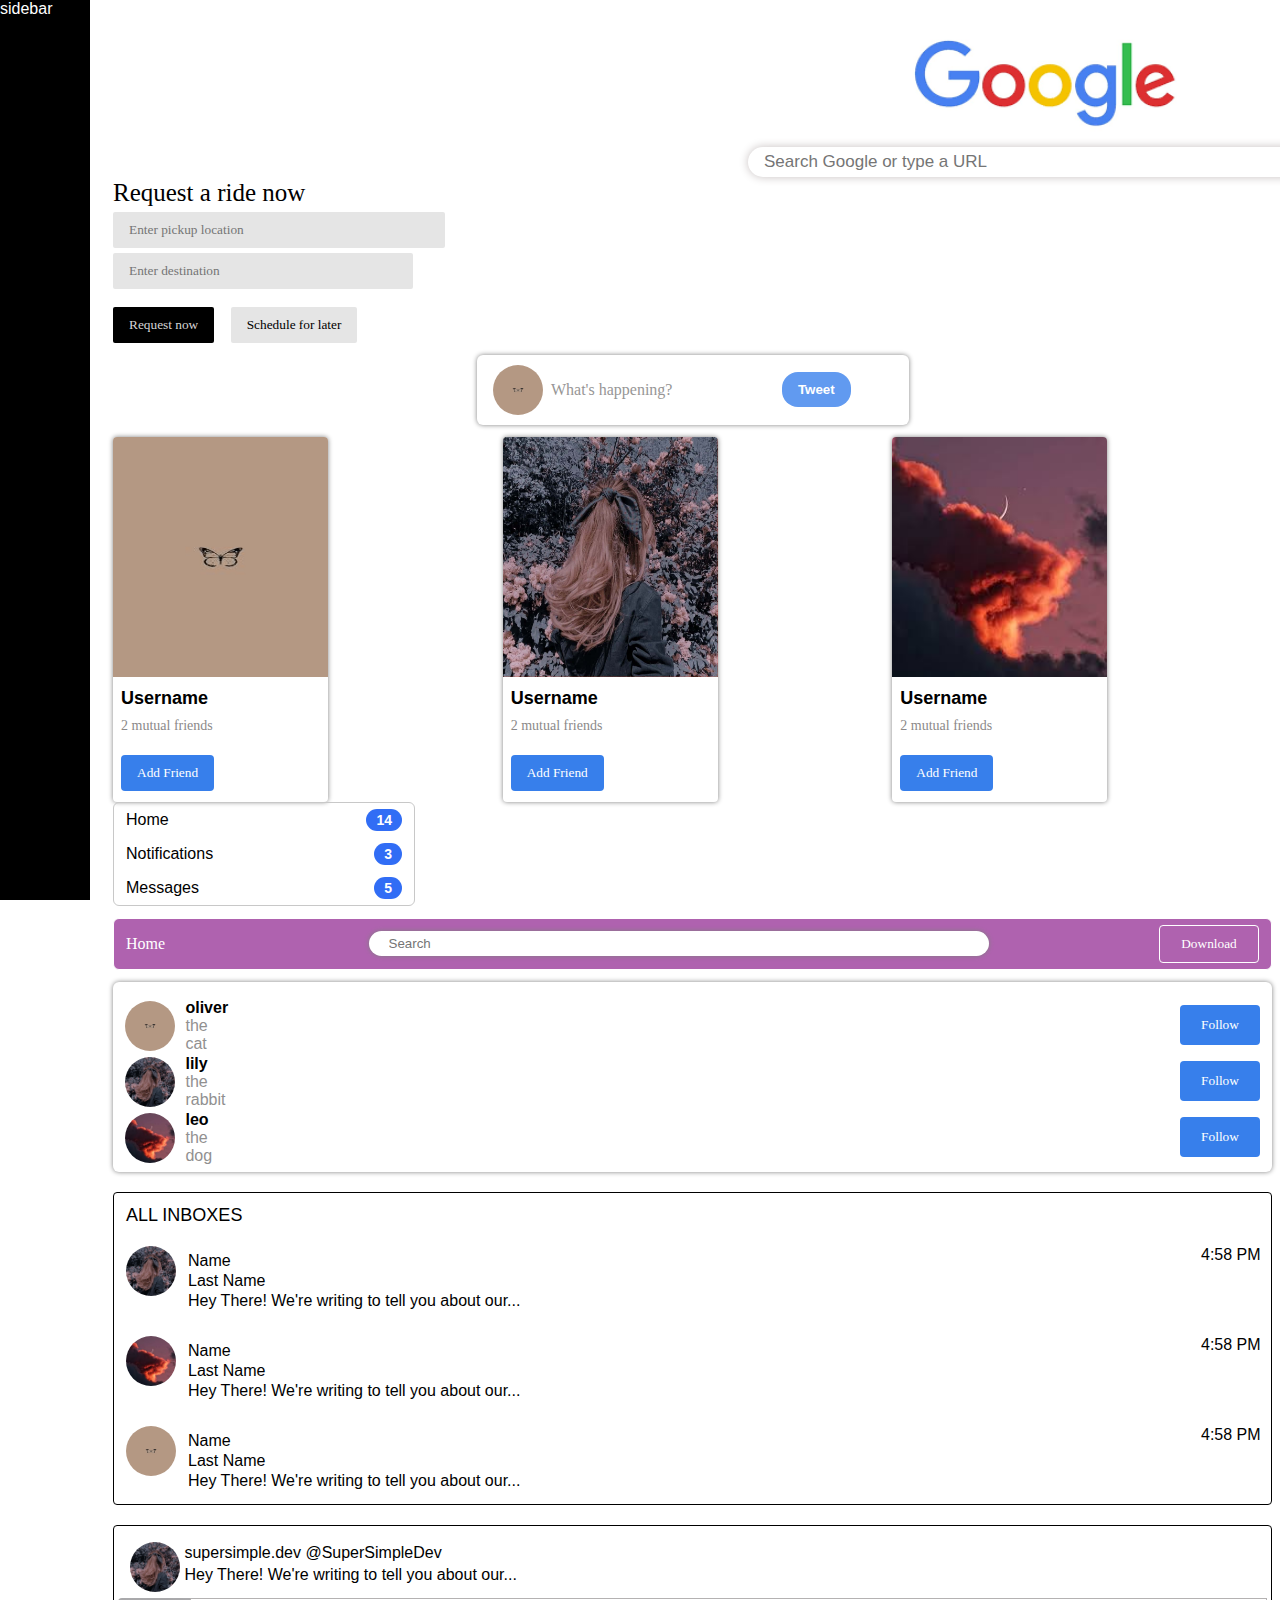
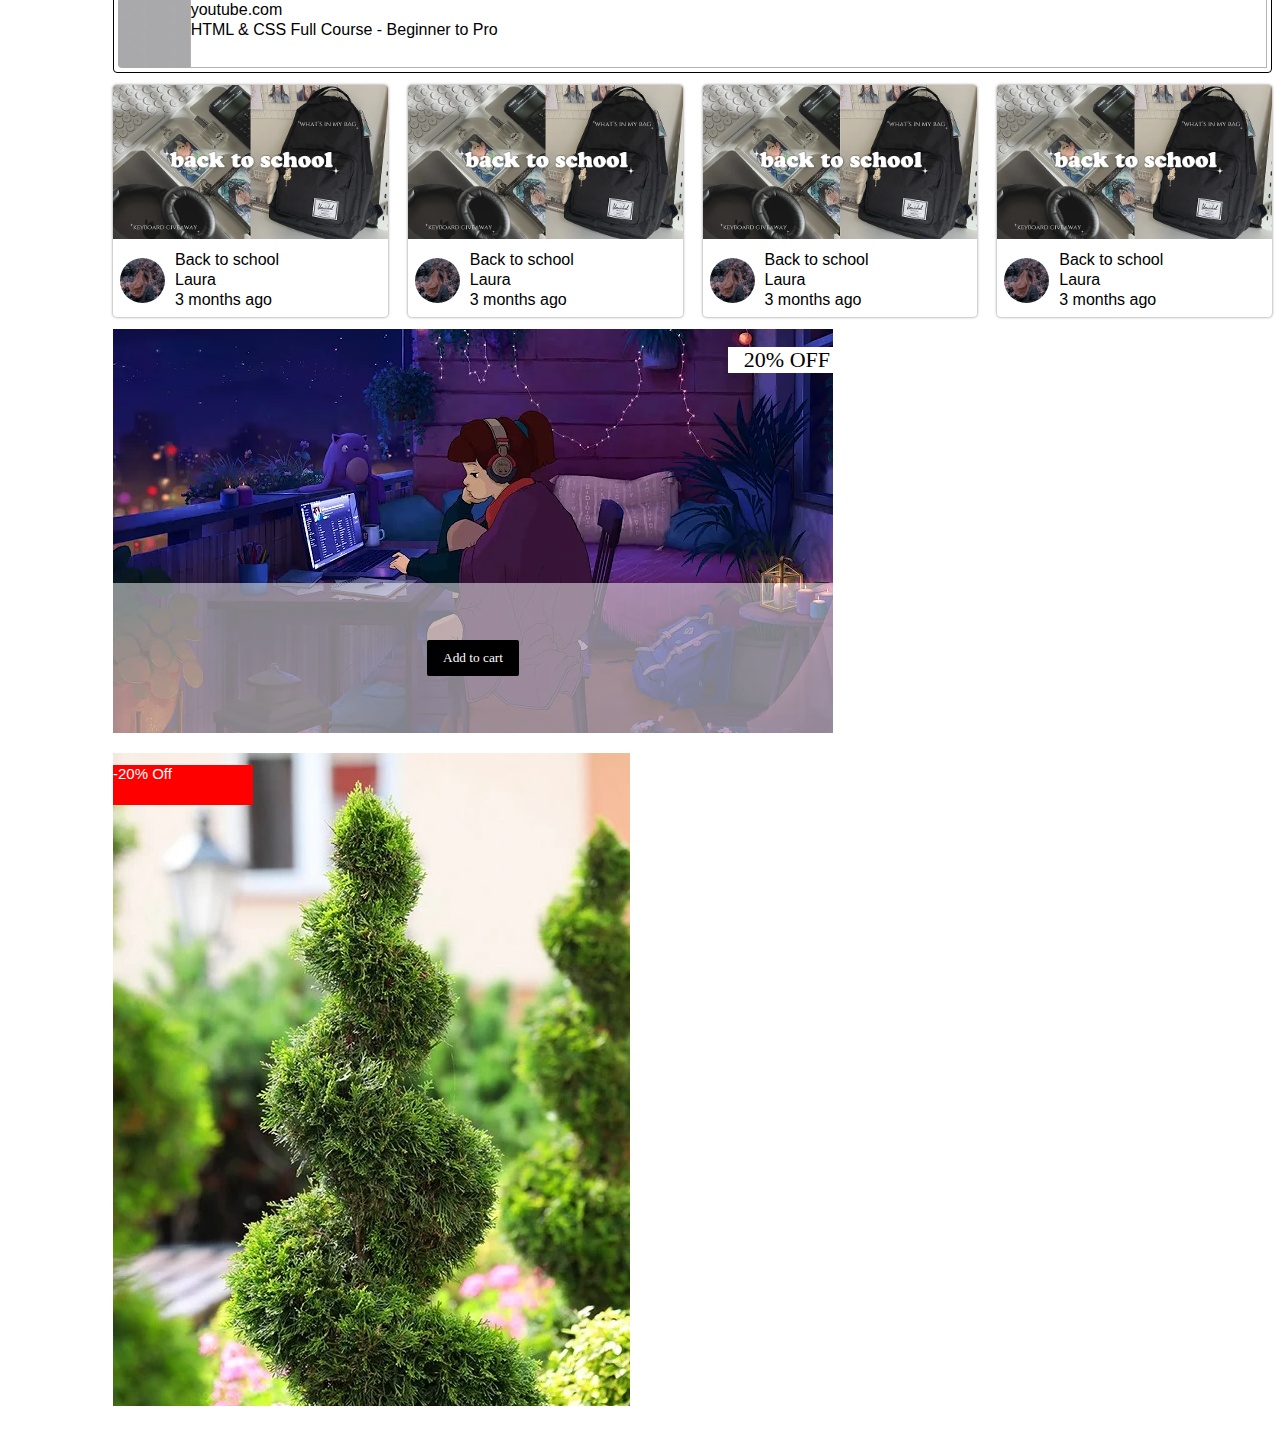
<file: index.html>
<!DOCTYPE html>
<head>
    <meta charset="UTF-8">
    <meta name="viewport" content="width=device-width, initial-scale=1.0">
    <title>Google clone</title>
    <link rel="stylesheet" href="./practice.css">
</head>
<body style="
    padding-left: 105px;">
    <div class="sidebar-practice" style="
        background-color: black;
        color: white;
        position: fixed;
        top: 0;
        left: 0;
        width: 90px;
        bottom: 0;    
    ">
        sidebar
    </div>
    <img class="thumbnail" src="./assets/google logo.png">
    <input class="searchbar" type="search" placeholder="Search Google or type a URL">
    <p class="subtitle">Request a ride now</p>
    <input class="textbox" type="text" placeholder="Enter pickup location">
    <input class="textbox" type="search" placeholder="Enter destination">
    <div>
    <button class="now">Request now</button>
    <button class="later">Schedule for later</button>
</div>
    <div class="profile_1">
        <img class="profile_1_pic" src="./assets/profile-pic.jpg">
        <p class="profile_1_text">What's happening?</p>
        <button class="profile_1_button">Tweet</button>
    </div>
    <div class="facebook-grid">
    <div class="facebook">
        <img class="fb-pic" src="./assets/profile-pic.jpg">
        <p class="fb-user">Username</p>
        <p class="fb-com">2 mutual friends</p>
        <button class="fb-add">Add Friend</button>
    </div>
    <div class="facebook">
        <img class="fb-pic" src="./assets/profile-pic-1.jpg">
        <p class="fb-user">Username</p>
        <p class="fb-com">2 mutual friends</p>
        <button class="fb-add">Add Friend</button>
    </div>
    <div class="facebook">
        <img class="fb-pic" src="./assets/profile-pic-2.jpg">
        <p class="fb-user">Username</p>
        <p class="fb-com">2 mutual friends</p>
        <a href="https://interimobiliare.ro/?gclid=CjwKCAjwloynBhBbEiwAGY25dENUt3aJtYCBXE9XBcusMU1H3ef1tImGlgMPWAc3Q8KzaGuWqHDboxoCqaMQAvD_BwE" target="_blank"><button class="fb-add">Add Friend</button></a>
    </div>
    </div>
    <div class="container">
        <div class="flexbox">
          <div>Home</div>
          <div class="notifications">14</div>
        </div>
        <div class="flexbox">
          <div>Notifications</div>
          <div class="notifications">3</div>
        </div>
        <div class="flexbox">
          <div>Messages</div>
          <div class="notifications">5</div>
        </div>
    </div>
    <div class="container-1">
        <p style="width: 80px;">Home</p>
        <input class="searchbar-1" type="text" placeholder="Search">
        <button class="fb-add" style="
            width: 100px;
            margin-left: 8px;
            margin-top: 0px;
            margin-bottom: 0px;
            margin-right: 0px;
            background-color: rgb(175, 98, 175);
            border: solid;
            border-width: 1px;">Download</button>
    </div>
    <div class="follow">
        <div class="user">
        <div class="human">
                <img class="profile_1_pic" src="./assets/profile-pic.jpg">
                <div class="profile_ex_text">
                    <p class="profile_ex_text_1">oliver</p>
                    <p class="profile_ex_text_2">the</p>
                    <p class="profile_ex_text_2">cat</p>
                </div>
            </div>
            <button class="fb-add" style="
                width: 80px;
                height: 40px;
                margin-left: 8px;">Follow</button>
        </div>
        <div class="user">
            <div class="human">
                    <img class="profile_1_pic" src="./assets/profile-pic-1.jpg">
                    <div class="profile_ex_text">
                        <p class="profile_ex_text_1">lily</p>
                        <p class="profile_ex_text_2">the</p>
                        <p class="profile_ex_text_2">rabbit</p>
                    </div>
                </div>
                <button class="fb-add" style="
                    width: 80px;
                    height: 40px;
                    margin-left: 8px;">Follow</button>
        </div>
        <div class="user">
            <div class="human">
                    <img class="profile_1_pic" src="./assets/profile-pic-2.jpg">
                    <div class="profile_ex_text">
                        <p class="profile_ex_text_1">leo</p>
                        <p class="profile_ex_text_2">the</p>
                        <p class="profile_ex_text_2">dog</p>
                    </div>
            </div>
            <button class="fb-add" style="
                        width: 80px;
                        height: 40px;
                        margin-left: 8px;">Follow</button>
        </div>
    </div>
    <div class="inbox">
        <p style="
            margin-left: 8px;
            padding-left: 4px;
            padding-right: 4px;
            padding-top: 4px;
            padding-bottom: 4px;
            margin-top: 8px;
            margin-bottom: 4px;
            margin-right: 8px;
            font-size: 18px;    
        ">ALL INBOXES</p>
        <div class="info">
            <img class="info-pic" src="./assets/profile-pic-1.jpg">
            <div class="info-text">
                <p>Name</p>
                <p>Last Name</p>
                <p>Hey There! We're writing to tell you about our...</p>
            </div>
            <p class="time">4:58 PM</p>
        </div>
        <div class="info">
            <img class="info-pic" src="./assets/profile-pic-2.jpg">
            <div class="info-text">
                <p>Name</p>
                <p>Last Name</p>
                <p>Hey There! We're writing to tell you about our...</p>
            </div>
            <p class="time">4:58 PM</p>
        </div>
        <div class="info">
            <img class="info-pic" src="./assets/profile-pic.jpg">
            <div class="info-text">
                <p>Name</p>
                <p>Last Name</p>
                <p>Hey There! We're writing to tell you about our...</p>
            </div>
            <p class="time">4:58 PM</p>
        </div>
    </div>
    <div class="twitter">
        <div class="account">
            <img class="info-pic" src="./assets/profile-pic-1.jpg">
            <div class="account-text">
                <p style="display: inline-block;">supersimple.dev</p>
                <p style="display: inline-block;"> @SuperSimpleDev</p>
                <p>Hey There! We're writing to tell you about our...</p>
            </div>
        </div>
        <div class="yt">
            <img class="grey-shape" src="./assets/grey wallpaper.jpg">
            <div class="yt-text">
                <p>youtube.com</p>
                <p>HTML & CSS Full Course - Beginner to Pro</p>
            </div>
        </div>
    </div>
    <div class="yt-video-grid">
    <div class="yt-video">
        <div class="yt-clip">
            <img src="./assets/thumbnail-1.webp" style="
                width: 100%;
                border-top-left-radius: 4px;
                border-top-right-radius: 4px;
                border: none;   
            ">
            <button class="anunt">Button</button>
        </div>
        <div class="yt-info">
            <img src="./assets/profile-pic-1.jpg" style="
                border-radius: 50px;
                width: 45px;
                height: 45px;
                border: none;
                margin-left: 7px;
                margin-right: 7px;    
            ">
            <div class="yt-info-text">
                <p>Back to school</p>
                <p>Laura</p>
                <p>3 months ago</p>
            </div>
        </div>
    </div>
    <div class="yt-video">
        <img src="./assets/thumbnail-1.webp" style="
            width: 100%;
            border-top-left-radius: 4px;
            border-top-right-radius: 4px;
            border: none;   
        ">
        <div class="yt-info">
            <img src="./assets/profile-pic-1.jpg" style="
                border-radius: 50px;
                width: 45px;
                height: 45px;
                border: none;
                margin-left: 7px;
                margin-right: 7px;    
            ">
            <div class="yt-info-text">
                <p>Back to school</p>
                <p>Laura</p>
                <p>3 months ago</p>
            </div>
        </div>
    </div>
    <div class="yt-video">
        <img src="./assets/thumbnail-1.webp" style="
            width: 100%;
            border-top-left-radius: 4px;
            border-top-right-radius: 4px;
            border: none;   
        ">
        <div class="yt-info">
            <img src="./assets/profile-pic-1.jpg" style="
                border-radius: 50px;
                width: 45px;
                height: 45px;
                border: none;
                margin-left: 7px;
                margin-right: 7px;    
            ">
            <div class="yt-info-text">
                <p>Back to school</p>
                <p>Laura</p>
                <p>3 months ago</p>
            </div>
        </div>
    </div>
    <div class="yt-video">
        <img src="./assets/thumbnail-1.webp" style="
            width: 100%;
            border-top-left-radius: 4px;
            border-top-right-radius: 4px;
            border: none;   
        ">
        <div class="yt-info">
            <img src="./assets/profile-pic-1.jpg" style="
                border-radius: 50px;
                width: 45px;
                height: 45px;
                border: none;
                margin-left: 7px;
                margin-right: 7px;    
            ">
            <div class="yt-info-text">
                <p>Back to school</p>
                <p>Laura</p>
                <p>3 months ago</p>
            </div>
        </div>
    </div>
</div>
<div class="shop">
    <img src="./assets/thumbnail-3.webp">
    <div class="shop_percentage">
        20% OFF
    </div>
    <div class="bottom_bar">
        <button class="shop_button">Add to cart</button>
    </div>
</div>
<div class="shop-item">
    <img src="assets/tuia.jpg">
    <div class="percentage">-20% Off</div>
    <div class="hover1">
        <a href="https://tuia.ro/product/tuia-smaragd-spirala/" target="_blank"><button class="shop-item-button">
            <div>Add to cart</div>
        </button></a>
    </div>
</div>
</body>
</html>
</file>
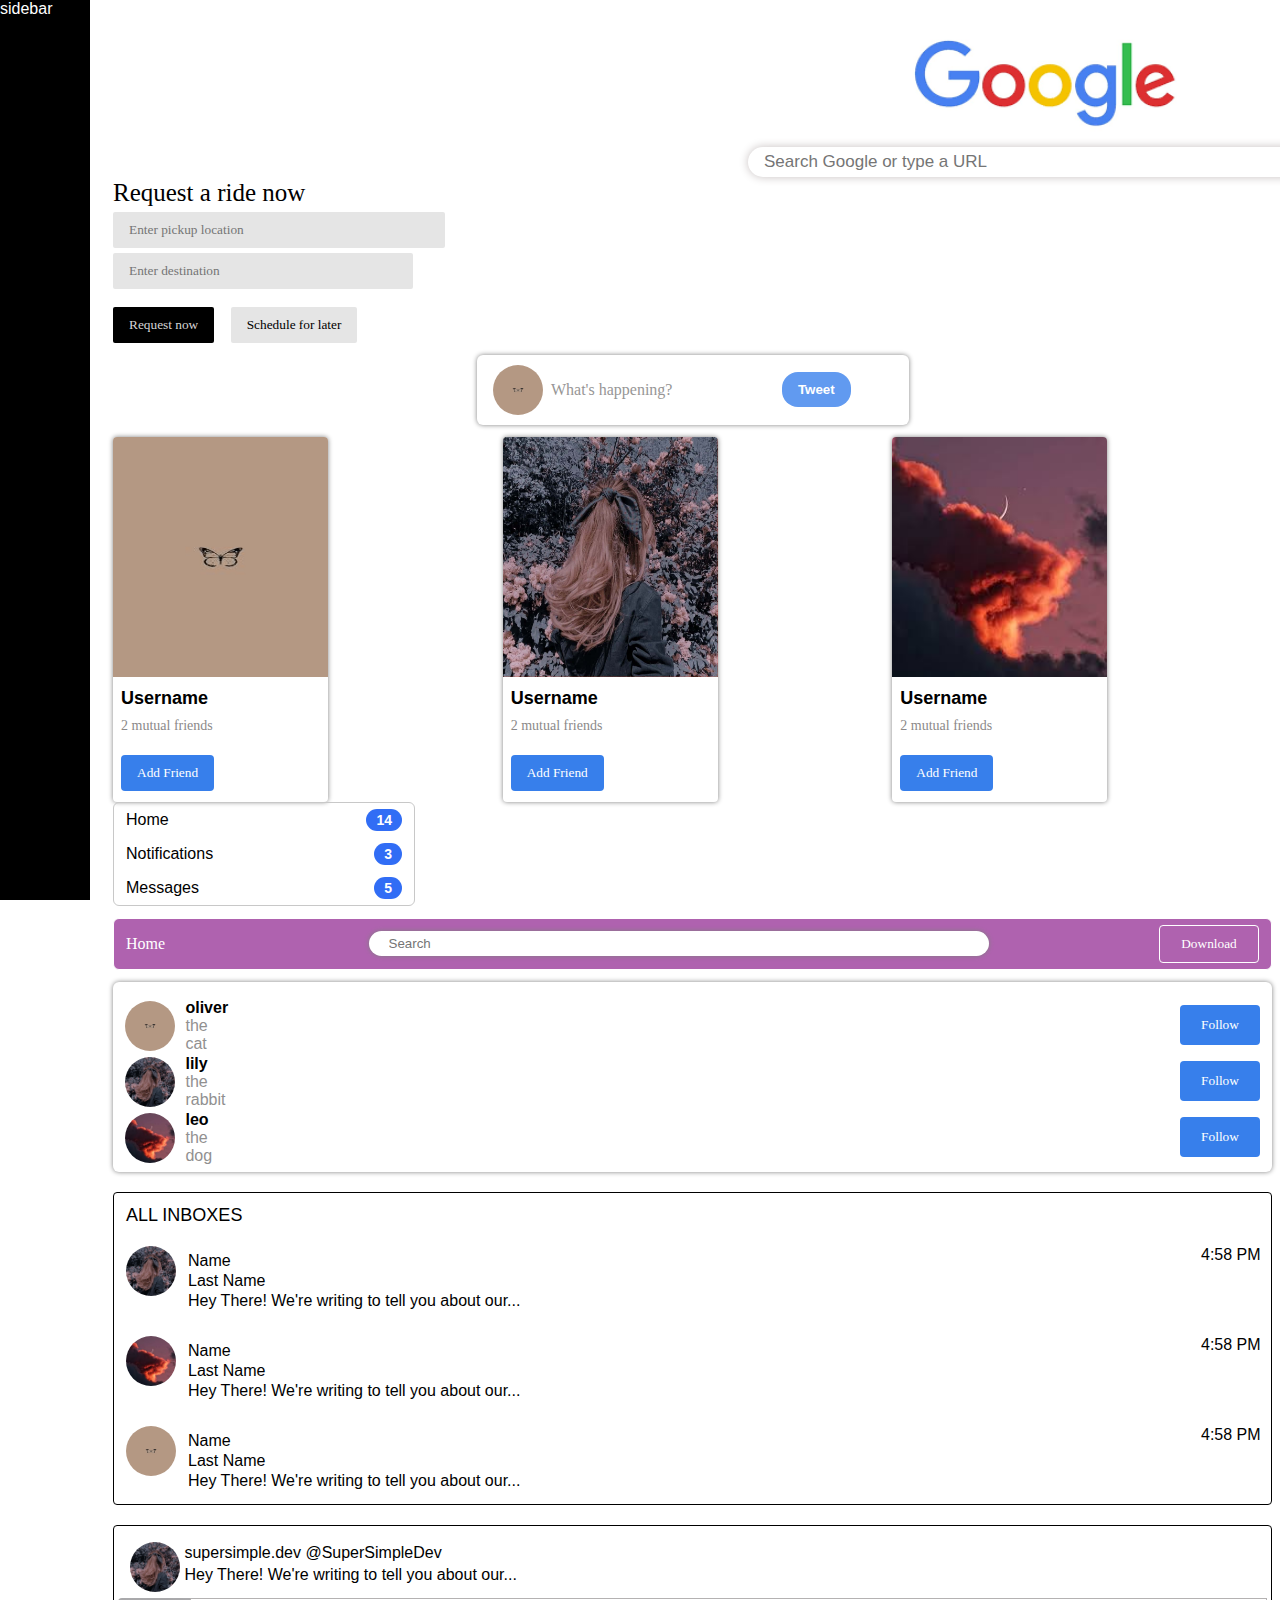
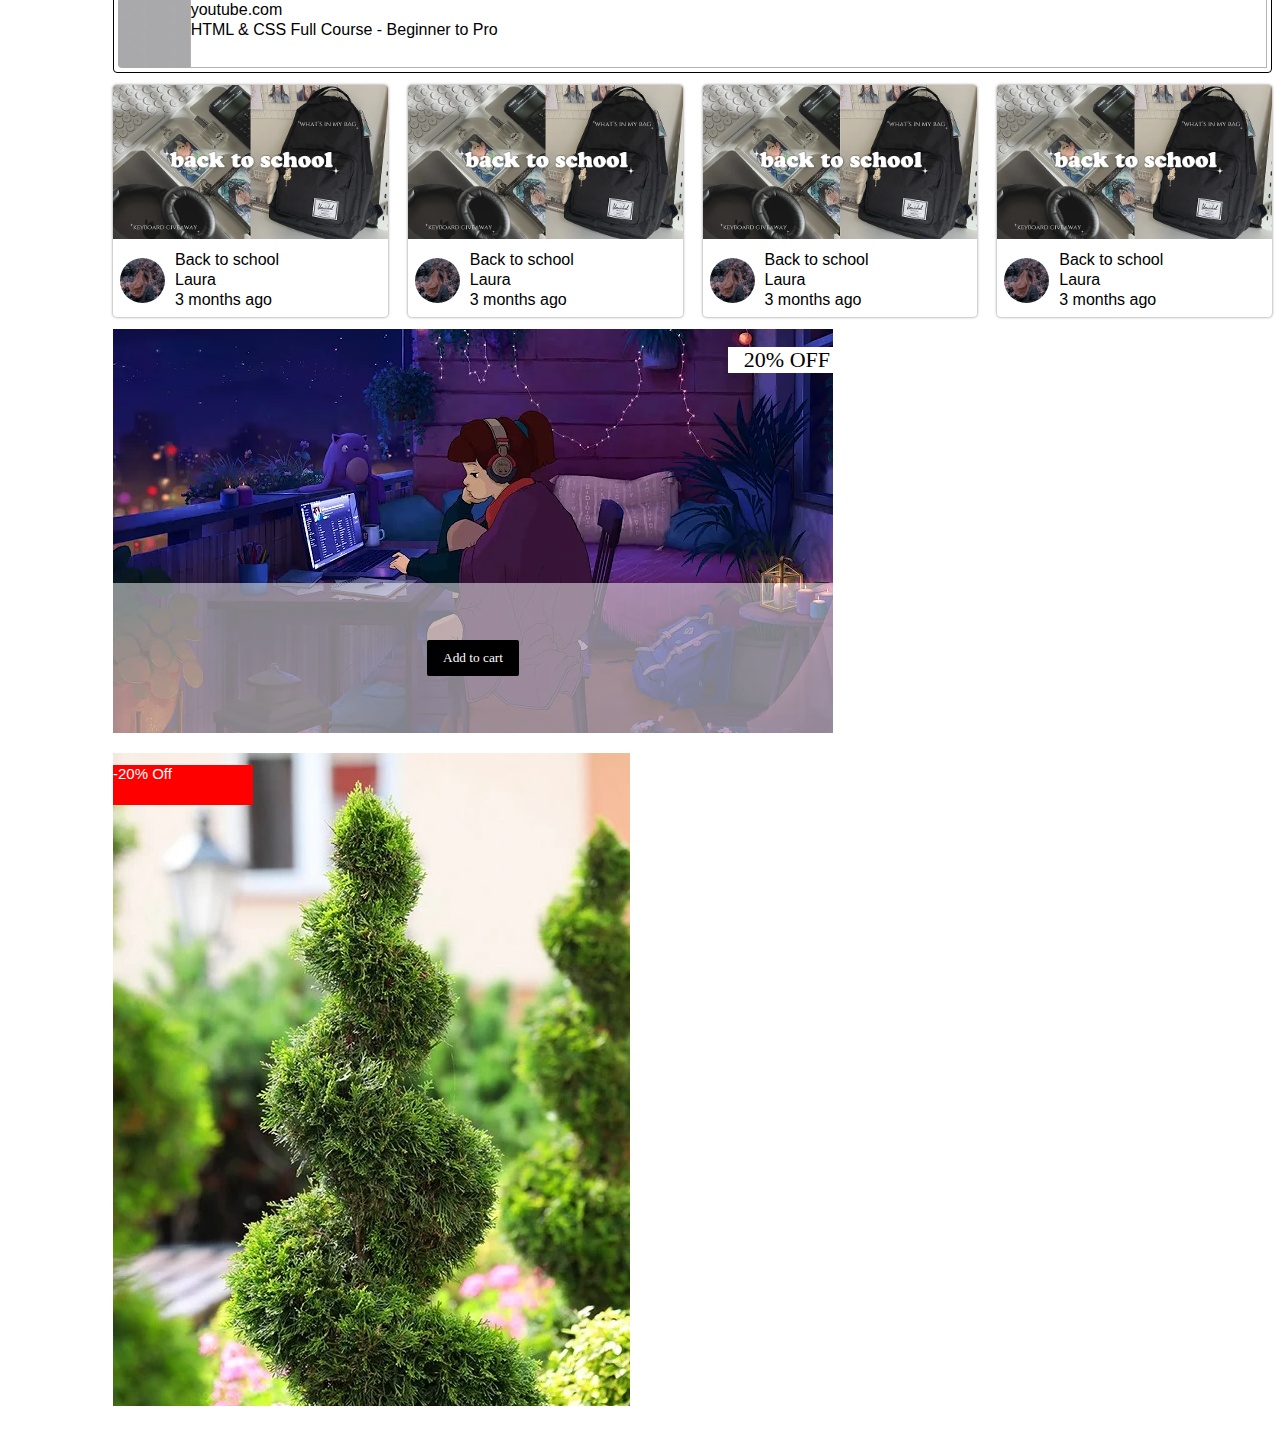
<file: practice.html>
<!DOCTYPE html>
<head>
    <meta charset="UTF-8">
    <meta name="viewport" content="width=device-width, initial-scale=1.0">
    <title>Google clone</title>
    <link rel="stylesheet" href="./practice.css">
</head>
<body style="
    padding-left: 105px;">
    <div class="sidebar-practice" style="
        background-color: black;
        color: white;
        position: fixed;
        top: 0;
        left: 0;
        width: 90px;
        bottom: 0;    
    ">
        sidebar
    </div>
    <img class="thumbnail" src="./assets/google logo.png">
    <input class="searchbar" type="search" placeholder="Search Google or type a URL">
    <p class="subtitle">Request a ride now</p>
    <input class="textbox" type="text" placeholder="Enter pickup location">
    <input class="textbox" type="search" placeholder="Enter destination">
    <div>
    <button class="now">Request now</button>
    <button class="later">Schedule for later</button>
</div>
    <div class="profile_1">
        <img class="profile_1_pic" src="./assets/profile-pic.jpg">
        <p class="profile_1_text">What's happening?</p>
        <button class="profile_1_button">Tweet</button>
    </div>
    <div class="facebook-grid">
    <div class="facebook">
        <img class="fb-pic" src="./assets/profile-pic.jpg">
        <p class="fb-user">Username</p>
        <p class="fb-com">2 mutual friends</p>
        <button class="fb-add">Add Friend</button>
    </div>
    <div class="facebook">
        <img class="fb-pic" src="./assets/profile-pic-1.jpg">
        <p class="fb-user">Username</p>
        <p class="fb-com">2 mutual friends</p>
        <button class="fb-add">Add Friend</button>
    </div>
    <div class="facebook">
        <img class="fb-pic" src="./assets/profile-pic-2.jpg">
        <p class="fb-user">Username</p>
        <p class="fb-com">2 mutual friends</p>
        <a href="https://interimobiliare.ro/?gclid=CjwKCAjwloynBhBbEiwAGY25dENUt3aJtYCBXE9XBcusMU1H3ef1tImGlgMPWAc3Q8KzaGuWqHDboxoCqaMQAvD_BwE" target="_blank"><button class="fb-add">Add Friend</button></a>
    </div>
    </div>
    <div class="container">
        <div class="flexbox">
          <div>Home</div>
          <div class="notifications">14</div>
        </div>
        <div class="flexbox">
          <div>Notifications</div>
          <div class="notifications">3</div>
        </div>
        <div class="flexbox">
          <div>Messages</div>
          <div class="notifications">5</div>
        </div>
    </div>
    <div class="container-1">
        <p style="width: 80px;">Home</p>
        <input class="searchbar-1" type="text" placeholder="Search">
        <button class="fb-add" style="
            width: 100px;
            margin-left: 8px;
            margin-top: 0px;
            margin-bottom: 0px;
            margin-right: 0px;
            background-color: rgb(175, 98, 175);
            border: solid;
            border-width: 1px;">Download</button>
    </div>
    <div class="follow">
        <div class="user">
        <div class="human">
                <img class="profile_1_pic" src="./assets/profile-pic.jpg">
                <div class="profile_ex_text">
                    <p class="profile_ex_text_1">oliver</p>
                    <p class="profile_ex_text_2">the</p>
                    <p class="profile_ex_text_2">cat</p>
                </div>
            </div>
            <button class="fb-add" style="
                width: 80px;
                height: 40px;
                margin-left: 8px;">Follow</button>
        </div>
        <div class="user">
            <div class="human">
                    <img class="profile_1_pic" src="./assets/profile-pic-1.jpg">
                    <div class="profile_ex_text">
                        <p class="profile_ex_text_1">lily</p>
                        <p class="profile_ex_text_2">the</p>
                        <p class="profile_ex_text_2">rabbit</p>
                    </div>
                </div>
                <button class="fb-add" style="
                    width: 80px;
                    height: 40px;
                    margin-left: 8px;">Follow</button>
        </div>
        <div class="user">
            <div class="human">
                    <img class="profile_1_pic" src="./assets/profile-pic-2.jpg">
                    <div class="profile_ex_text">
                        <p class="profile_ex_text_1">leo</p>
                        <p class="profile_ex_text_2">the</p>
                        <p class="profile_ex_text_2">dog</p>
                    </div>
            </div>
            <button class="fb-add" style="
                        width: 80px;
                        height: 40px;
                        margin-left: 8px;">Follow</button>
        </div>
    </div>
    <div class="inbox">
        <p style="
            margin-left: 8px;
            padding-left: 4px;
            padding-right: 4px;
            padding-top: 4px;
            padding-bottom: 4px;
            margin-top: 8px;
            margin-bottom: 4px;
            margin-right: 8px;
            font-size: 18px;    
        ">ALL INBOXES</p>
        <div class="info">
            <img class="info-pic" src="./assets/profile-pic-1.jpg">
            <div class="info-text">
                <p>Name</p>
                <p>Last Name</p>
                <p>Hey There! We're writing to tell you about our...</p>
            </div>
            <p class="time">4:58 PM</p>
        </div>
        <div class="info">
            <img class="info-pic" src="./assets/profile-pic-2.jpg">
            <div class="info-text">
                <p>Name</p>
                <p>Last Name</p>
                <p>Hey There! We're writing to tell you about our...</p>
            </div>
            <p class="time">4:58 PM</p>
        </div>
        <div class="info">
            <img class="info-pic" src="./assets/profile-pic.jpg">
            <div class="info-text">
                <p>Name</p>
                <p>Last Name</p>
                <p>Hey There! We're writing to tell you about our...</p>
            </div>
            <p class="time">4:58 PM</p>
        </div>
    </div>
    <div class="twitter">
        <div class="account">
            <img class="info-pic" src="./assets/profile-pic-1.jpg">
            <div class="account-text">
                <p style="display: inline-block;">supersimple.dev</p>
                <p style="display: inline-block;"> @SuperSimpleDev</p>
                <p>Hey There! We're writing to tell you about our...</p>
            </div>
        </div>
        <div class="yt">
            <img class="grey-shape" src="./assets/grey wallpaper.jpg">
            <div class="yt-text">
                <p>youtube.com</p>
                <p>HTML & CSS Full Course - Beginner to Pro</p>
            </div>
        </div>
    </div>
    <div class="yt-video-grid">
    <div class="yt-video">
        <div class="yt-clip">
            <img src="./assets/thumbnail-1.webp" style="
                width: 100%;
                border-top-left-radius: 4px;
                border-top-right-radius: 4px;
                border: none;   
            ">
            <button class="anunt">Button</button>
        </div>
        <div class="yt-info">
            <img src="./assets/profile-pic-1.jpg" style="
                border-radius: 50px;
                width: 45px;
                height: 45px;
                border: none;
                margin-left: 7px;
                margin-right: 7px;    
            ">
            <div class="yt-info-text">
                <p>Back to school</p>
                <p>Laura</p>
                <p>3 months ago</p>
            </div>
        </div>
    </div>
    <div class="yt-video">
        <img src="./assets/thumbnail-1.webp" style="
            width: 100%;
            border-top-left-radius: 4px;
            border-top-right-radius: 4px;
            border: none;   
        ">
        <div class="yt-info">
            <img src="./assets/profile-pic-1.jpg" style="
                border-radius: 50px;
                width: 45px;
                height: 45px;
                border: none;
                margin-left: 7px;
                margin-right: 7px;    
            ">
            <div class="yt-info-text">
                <p>Back to school</p>
                <p>Laura</p>
                <p>3 months ago</p>
            </div>
        </div>
    </div>
    <div class="yt-video">
        <img src="./assets/thumbnail-1.webp" style="
            width: 100%;
            border-top-left-radius: 4px;
            border-top-right-radius: 4px;
            border: none;   
        ">
        <div class="yt-info">
            <img src="./assets/profile-pic-1.jpg" style="
                border-radius: 50px;
                width: 45px;
                height: 45px;
                border: none;
                margin-left: 7px;
                margin-right: 7px;    
            ">
            <div class="yt-info-text">
                <p>Back to school</p>
                <p>Laura</p>
                <p>3 months ago</p>
            </div>
        </div>
    </div>
    <div class="yt-video">
        <img src="./assets/thumbnail-1.webp" style="
            width: 100%;
            border-top-left-radius: 4px;
            border-top-right-radius: 4px;
            border: none;   
        ">
        <div class="yt-info">
            <img src="./assets/profile-pic-1.jpg" style="
                border-radius: 50px;
                width: 45px;
                height: 45px;
                border: none;
                margin-left: 7px;
                margin-right: 7px;    
            ">
            <div class="yt-info-text">
                <p>Back to school</p>
                <p>Laura</p>
                <p>3 months ago</p>
            </div>
        </div>
    </div>
</div>
<div class="shop">
    <img src="./assets/thumbnail-3.webp">
    <div class="shop_percentage">
        20% OFF
    </div>
    <div class="bottom_bar">
        <button class="shop_button">Add to cart</button>
    </div>
</div>
<div class="shop-item">
    <img src="assets/tuia.jpg">
    <div class="percentage">-20% Off</div>
    <div class="hover1">
        <a href="https://tuia.ro/product/tuia-smaragd-spirala/" target="_blank"><button class="shop-item-button">
            <div>Add to cart</div>
        </button></a>
    </div>
</div>
</body>
</html>
</file>
<file: practice.css>
.searchbar {
    width:580px;
    height: 30px;
    border-radius: 20px;
    border: none;
    border-width: 1px;
    margin-left: 635px;
    margin-top: 10px;
    box-shadow: 0px 0px 10px rgb(199, 192, 192);
    padding-left: 16px;
    padding-right: 16px;
    padding-top: 10px;
    padding-bottom: 10px;
    cursor: pointer;
    font-size: 17px;
    display: block;
}
.thumbnail {
    width: 300px;
    display: block;
    margin-left: 780px;
    margin-top: 20px;
}
.textbox {font-family: Verdana;
    width:300px;
    background-color: rgba(228, 227, 227, 0.945);
    display: block;
    color: grey;
    margin-top: 5px;
    border: none;
    padding-left: 16px;
    padding-right: 16px;
    padding-top: 10px;
    padding-bottom: 10px;
    border-radius: 2px;
}
button {
    font-family: Verdana;
    background-color: black;
    color: rgba(228, 227, 227, 0.945);
    border: none;
    padding-left: 16px;
    padding-right: 16px;
    padding-top: 10px;
    padding-bottom: 10px;
    border-radius: 2px;
    cursor: pointer;
    transition: background-color 1s, color 1s;
}
.later {
    background-color: rgba(228, 227, 227, 0.945);
    color: black;
    margin-left: 12px;
    margin-top: 18px;
}
.now {
    margin-top: 18px;
    transition: margin-top 1s;
}
.now:hover {
    background-color: rgba(228, 227, 227, 0.945);
    color: black;
    margin-top: 34px;

}
.later:hover {
    background-color: black;
    color:rgba(228, 227, 227, 0.945);
}
.subtitle {
    font-family: Verdana;
    font-size: 25px;
}
.profile_1 {
    border: none;
    border-radius: 6px;
    width: 400px;
    margin: auto;
    padding-left: 16px;
    padding-right: 16px;
    padding-top: 10px;
    padding-bottom: 10px;
    box-shadow: 0px 0px 5px grey;
    margin-top: 12px;
}
.profile_1_pic {
    border-radius: 50%;
    width: 50px;
    height: 50px;
    border: none;
    vertical-align: middle;
    display: inline-block;
}
.profile_1_text {
    color: rgb(151, 150, 150);
    margin-left: 4px;
    vertical-align: middle;
    font-family: Verdana;
    display: inline-block;
}
.profile_1_button {
    border: none;
    background-color: rgb(97, 154, 240);
    color: white;
    border-radius: 16px;
    vertical-align: middle;
    display: inline-block;
    transition: box-shadow 1s;
    margin-left: 105px;
    font-weight: bold;
    font-family: Arial;
}
.profile_1_button:hover {
    box-shadow: 2px 2px 5px grey;
}
.facebook-grid {
    display: grid;
    grid-template-columns: 1fr 1fr 1fr;
    row-gap: 20px;
    column-gap: 10px;
}
.facebook {
    border: none;
    border-radius: 4px;
    margin-top: 12px;
    box-shadow: 0px 0px 5px grey;
    display: inline-block;
    width: 215px;
    height: 365px;
}
.fb-pic {
    border-top-left-radius: 4px;
    border-top-right-radius: 4px;
    width: 215px;
    height: 240px;
    border: none;
}
.fb-user {
    font-family: Arial;
    margin-left: 8px;
    font-size: 18px;
    font-weight: bold;
    margin-bottom: 3px;
    margin-top: 7px;
}
.fb-com {
    font-family: Verdana;
    margin-left: 8px;
    font-size: 14px;
    color: rgb(139, 137, 137);
    margin-bottom: 14px;
    margin-top: 9px;
}
.fb-add {
    
    margin-top: 7px;
    margin-left: 8px;
    border: none;
    background-color: rgb(55, 127, 235);
    color: white;
    transition: box-shadow 1s;
    border-radius: 4px;
}
a {
    text-decoration: none;
    color: white;
}
.fb-add:hover {
    box-shadow: 2px 2px 5px grey;
}
.container {
    display: inline-block;
    border: none;
}
.container-pic {
    display: inline-block;
    border: none;
    border-radius: 50%;
    height: 50px;
    width: 50px;
}
.container1 {
    display: inline-block;
    vertical-align: middle;
}
.container2 {
    display: inline-block;
    vertical-align: middle;
}
.container2-button {
    margin-top: 7px;
    margin-left: 8px;
    border: none;
    background-color: rgb(55, 127, 235);
    color: white;
    transition: box-shadow 1s;
    border-radius: 4px;
    vertical-align: middle;
    margin-left: 100px;
}
p {
    margin-top: 2px;
    margin-bottom: 2px;
}
.try {
    border: solid;
    margin-top: 12px;
    width: 300px;
    padding-left: 16px;
    padding-right: 16px;
    padding-top: 10px;
    padding-bottom: 10px;
}
.text {
    vertical-align: middle;
}
div {
    font-family: Arial;
  }
  
  .container {
    border-width: 1px;
    border-style: solid;
    border-color: rgb(200, 200, 200);
    width: 300px;
    border-radius: 6px;
  }
  
  .flexbox {
    display: flex;
    flex-direction: row;
    justify-content: space-between;
    align-items: center;
    padding-top: 6px;
    padding-bottom: 6px;
    padding-left: 12px;
    padding-right: 12px;
  }
  
  .notifications {
    background-color: rgb(49, 109, 245);
    color: white;
    padding-top: 3px;
    padding-bottom: 3px;
    padding-left: 10px;
    padding-right: 10px;
    border-radius: 20px;
    font-size: 14px;
    font-weight: bold;
  }
  .container-1 {
    display: flex;
    flex-direction: row;
    justify-content: space-between;
    align-items: center;
    border: solid;
    border-width: 1px;
    margin-top: 12px;
    padding-top: 6px;
    padding-bottom: 6px;
    padding-left: 12px;
    padding-right: 12px;
    font-family: Verdana, Calibri;
    background-color: rgb(175, 98, 175);
    color: white;
    border-radius: 6px;
  }
  .profile_ex_text {
    display: inline-block;
    vertical-align: middle;
    line-height: 16px;
    margin-left: 6px;
    font-family: Arial;
  }
  .follow {
    margin-top: 12px;
    box-shadow: 0px 0px 5px gray;
    border-radius: 6px;
    border: none;
    padding-top: 16px;
    padding-bottom: 6px;
    padding-left: 12px;
    padding-right: 12px;
    display: flex;
    flex-direction: column;
    justify-content: space-between;
    align-items: stretch;
}
  .profile_ex_text_1 {
    font-weight: bold;
  }
  .profile_ex_text_2 {
    color: rgb(145, 144, 144);
  }
  .human {
    flex: 1;
    max-width: 700px;
  }
  .user {
    display: flex;
    flex-direction: row;
    justify-content: space-between;
    align-items: stretch;
  }
  .searchbar-1 {
    flex: 1;
    max-width: 600px;
    min-width: 200px;
    height: 25px;
    margin-left: 0px;
    padding-left: 20px;
    padding-right: 0px;
    padding-top: 0px;
    padding-bottom: 0px;
    margin-top: 0px;
    margin-bottom: 0px;
    margin-right: 0px;
    box-shadow: 0px 0px 5px gray;
    border: none;
    border-radius: 20px;
  }
  .inbox {
    border: solid;
    border-width: 1px;
    border-radius: 4px;
    display: flex;
    flex-direction: column;
    height: auto;
    margin-top: 20px;
  }
  .info {
    display: flex;
    flex-direction: row;
    margin-left: 8px;
    padding-left: 4px;
    padding-right: 4px;
    padding-top: 4px;
    padding-bottom: 4px;
    margin-top: 8px;
    margin-bottom: 4px;
  }
  .info-pic {
    border-radius: 50%;
    width: 50px;
    height: 50px;
    border: none;
  }
  .info-text {
    margin-left: 8px;
    padding-left: 4px;
    padding-right: 4px;
    padding-top: 4px;
    padding-bottom: 4px;
    margin-right: 8px;
    margin-right: 8px;
    flex: 1;

  }
  .time {
    margin-top: 0px;
    width: 60px;
    margin-right: 6px;
  }
  .twitter {
    border: solid;
    border-width: 1px;
    border-radius: 4px;
    display: flex;
    flex-direction: column;
    height: auto;
    margin-top: 20px;
    padding-left: 4px;
    padding-right: 4px;
    padding-top: 4px;
    padding-bottom: 4px;
  }
  .account {
    height: 40px;
    margin-left: 8px;
    padding-left: 4px;
    padding-right: 4px;
    padding-top: 4px;
    padding-bottom: 4px;
    margin-top: 8px;
    margin-bottom: 12px;
  }
  .account-text {
    display: inline-block;
    vertical-align: top;
  }
  .yt {
    flex: 1;
    display: flex;
    flex-direction: row;
  }
  .grey-shape {
    height: 70px;
    width: 0;
    flex:1;
    border-bottom-left-radius: 4px;
    border-top-left-radius: 4px;
  }
  .yt-text {
    flex: 15;
    width: 0;
    border: solid;
    height: auto;
    border-width: 1px;
    border-color: rgb(180, 178, 178);
  }
  .yt-video {
    max-width: 500px;
    height: auto;
    margin-top: 12px;
    border: none;
    box-shadow: 0px 0px 3px gray;
    transition: opacity 1s;
    cursor: pointer;
    border-radius: 4px;
    display: inline-block;
  }
  .yt-video:hover {
    opacity: 0.7;      
  }
  .yt-info {
    display: grid;
    grid-template-columns: 50px 1fr;
    align-items: center;
  }
  .yt-info-text {
    margin-left: 12px;
    margin-top: 6px;
    margin-bottom: 6px;
  }
  .yt-video-grid {
    display: grid;
    grid-template-columns: 1fr 1fr 1fr 1fr;
    column-gap: 20px;
    row-gap: 20px;
  }
  .shop {
    margin-top: 12px;
    width: 720px;
    height: 404px;
    position: relative;
  }
  .shop_percentage {
    position: absolute;
    top: 18px;
    right: 0;
    background-color: white;
    padding-left: 16px;
    padding-right: 3px;
    font-family: Quicksand, Calibri;
    font-size: 22px;
  }
  .bottom_bar {
    position: absolute;
    display: flex;
    bottom: 0;
    right: 0;
    left: 0;
    height: 150px;
    justify-content: center;
    background-color: rgba(255, 255, 255, 0.507);
    z-index: 1;
    align-items: center;
  }
  .shop_button {
    color: white;
  }
  .anunt {
    position: absolute;
    bottom: 12px;
    right: 12px;
    opacity: 0;
    transition: opacity 1s;
  }
  .yt-clip {
    position: relative;
  }
  .yt-clip:hover .anunt {
    opacity: 1.5;
  }
  .anunt:active {
    opacity: 1;
  }
  .shop-item {
    margin: 20px 0;
    position: relative;
    width: 517px;
  }
  .hover1 {
    position: absolute;
    top: 0;
    bottom: 0;
    left: 0;
    right: 0;
    background-color: black;
    opacity: 0;
    z-index: 1;
    transition: opacity 1s;
  }
  .hover1:hover {
    opacity: 0.5;
  }
  .shop-item-button {
    position: absolute;
    left: 0;
    top: 0;
    width: 517px;
    height: 657px;
    opacity: 0;
  }
  .shop-item-button:hover {
    opacity: 1;
  }
  .shop-item-button div {
    background-color: rgb(44, 138, 7);
    color: rgb(29, 27, 27);
    font-weight: 600;
    width: 150px;
    height: 40px;
    position: absolute;
    left: 35%;
    font-size: 20px;
    padding-top: 20px;
    border-radius: 20px;
  }
  .percentage {
    position: absolute;
    background-color: red;
    top: 12px;
    left: 0;
    color: white;
    width: 140px;
    height: 40px;
    font-size: 15px;
  }
</file>
